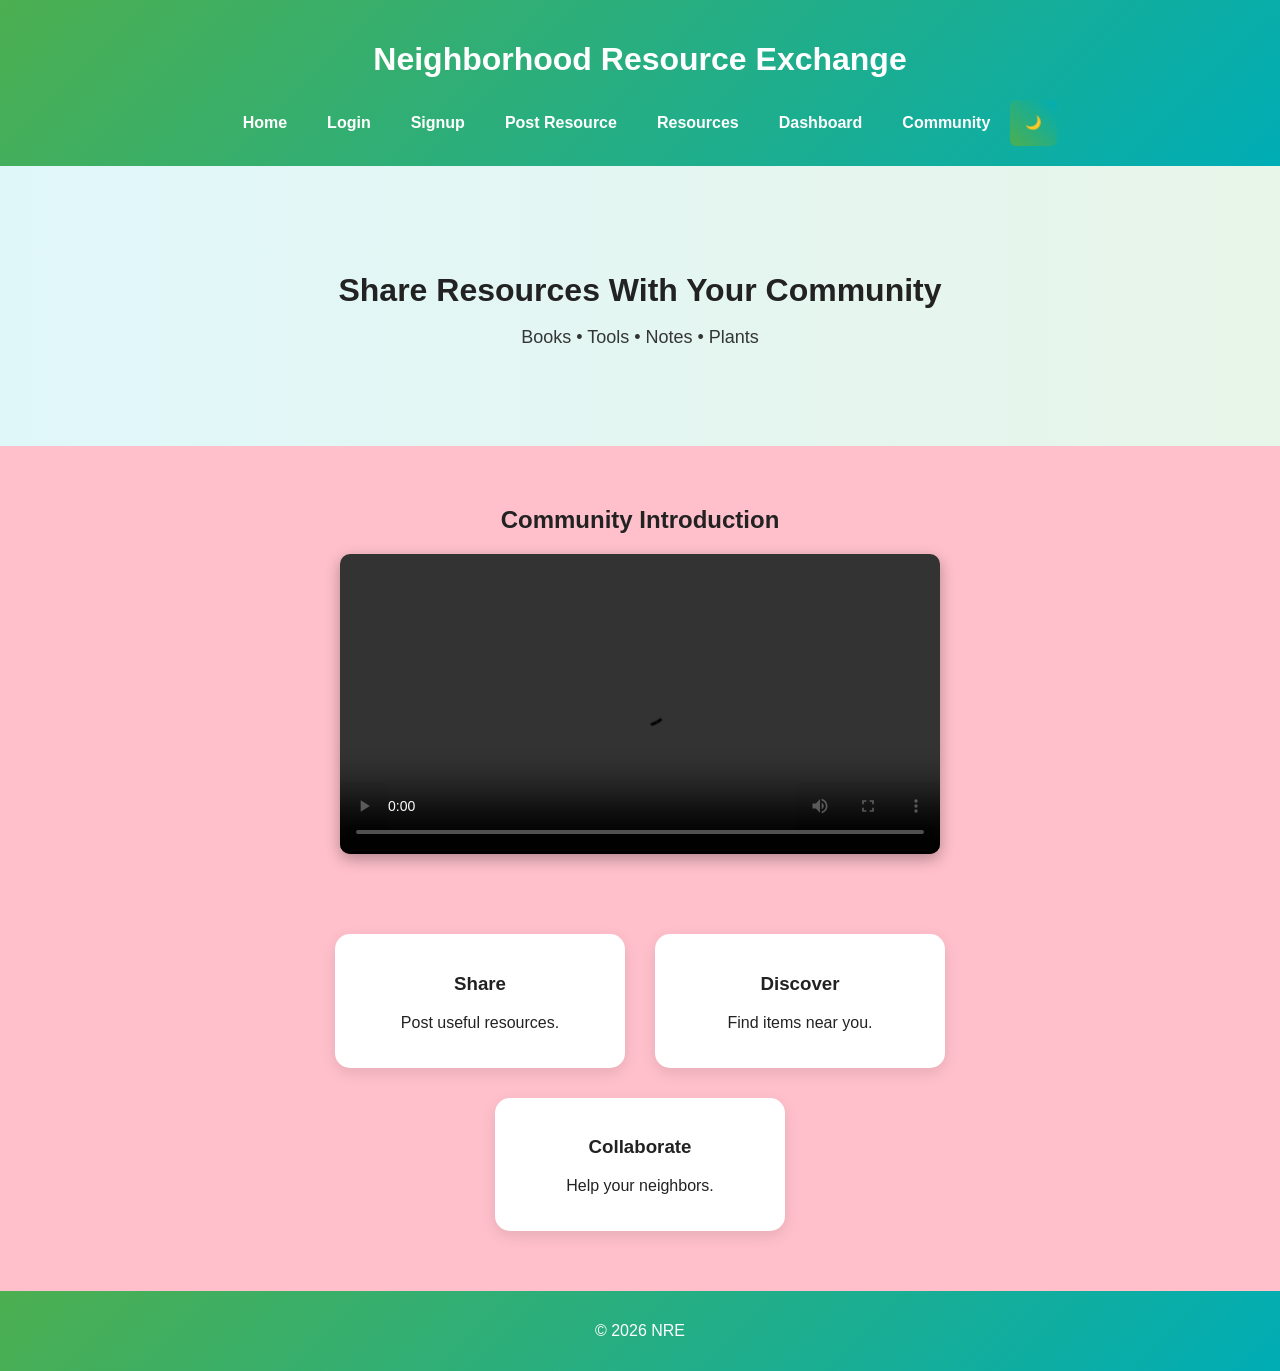
<file: index.html>
<!DOCTYPE html>
<html>

<head>
<meta charset="UTF-8">
<meta name="viewport" content="width=device-width,initial-scale=1.0">
<meta name="description" content="Neighborhood Resource Exchange">
<title>NRE Home</title>
<link rel="stylesheet" href="style.css">
</head>

<body>

<header>
<h1>Neighborhood Resource Exchange</h1>

<nav>
<a href="index.html">Home</a>
<a href="login.html">Login</a>
<a href="signup.html">Signup</a>
<a href="post.html">Post Resource</a>
<a href="resources.html">Resources</a>
<a href="dashboard.html">Dashboard</a>
<a href="community.html">Community</a>
<button id="themeToggle">🌙</button>
</nav>
</header>

<section class="hero">
<h2>Share Resources With Your Community</h2>
<p>Books • Tools • Notes • Plants</p>
</section>

<section class="videoSection">

<h2>Community Introduction</h2>

<video controls width="500">
<source src="https://www.w3schools.com/html/mov_bbb.mp4">
</video>

</section>

<section class="features">
<div id="notification"></div>
<div class="card">
<h3>Share</h3>
<p>Post useful resources.</p>
</div>

<div class="card">
<h3>Discover</h3>
<p>Find items near you.</p>
</div>

<div class="card">
<h3>Collaborate</h3>
<p>Help your neighbors.</p>
</div>

</section>

<footer>
<p>© 2026 NRE</p>
</footer>

<script src="script.js"></script>

</body>
</html>
</file>
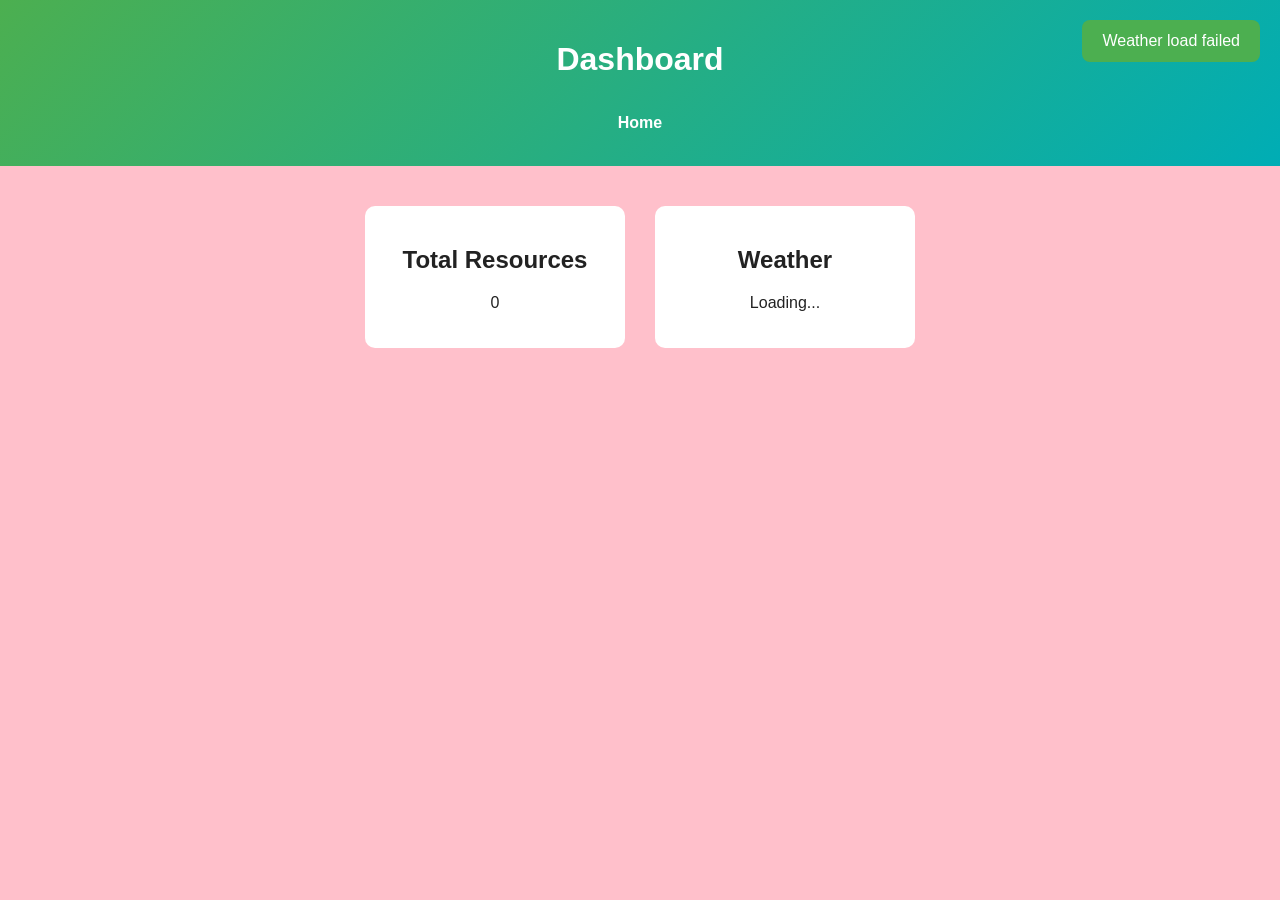
<file: dashboard.html>
<!DOCTYPE html>
<html>

<head>
<title>Dashboard</title>
<link rel="stylesheet" href="style.css">
</head>

<body>
<div id="notification"></div>
<header>
<h1>Dashboard</h1>
<nav>
<a href="index.html">Home</a>
</nav>
</header>

<section class="dashboard">

<div class="chartBox">
<h2>Total Resources</h2>
<p id="totalResources"></p>
</div>

<div class="chartBox">
<h2>Weather</h2>
<p id="weatherBox">Loading...</p>
</div>

</section>

</body>

<script src="script.js"></script>

</html>
</file>
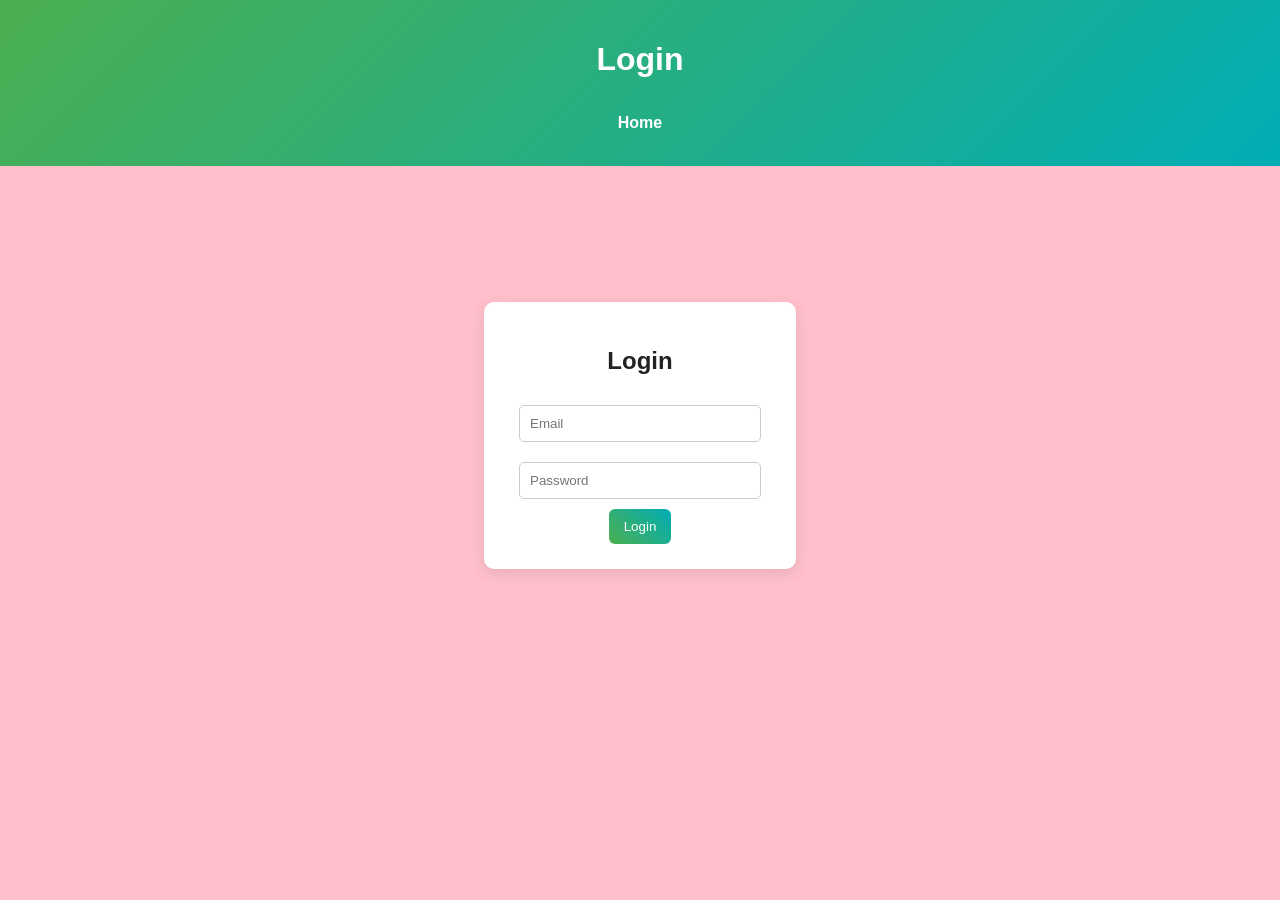
<file: login.html>
<!DOCTYPE html>
<html>

<head>
<title>Login</title>
<link rel="stylesheet" href="style.css">
</head>

<body>
<div id="notification"></div>
<header>
<h1>Login</h1>
<nav>
<a href="index.html">Home</a>
</nav>
</header>

<section class="formBox">

<form id="loginForm">

<h2>Login</h2>

<input type="email" id="loginEmail" placeholder="Email" required>
<input type="password" id="loginPass" placeholder="Password" required>

<button type="submit">Login</button>

</form>

</section>

<script src="script.js"></script>

</body>
</html>
</file>
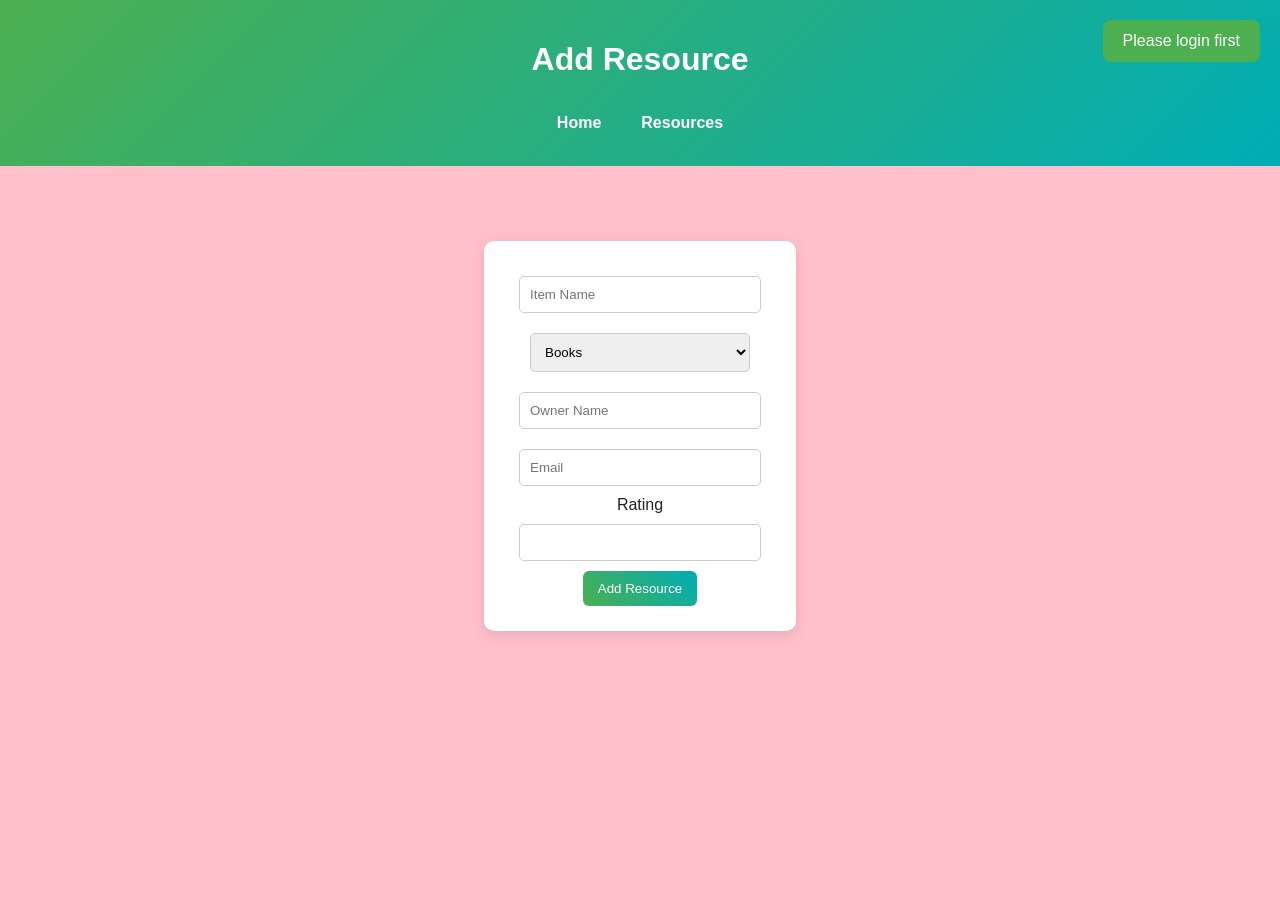
<file: post.html>
<!DOCTYPE html>
<html>

<head>
<title>Post Resource</title>
<link rel="stylesheet" href="style.css">
</head>

<body>
<div id="notification"></div>
<header>
<h1>Add Resource</h1>
<nav>
<a href="index.html">Home</a>
<a href="resources.html">Resources</a>
</nav>
</header>

<section class="formBox">

<form id="resourceForm">

<input type="text" id="name" placeholder="Item Name" required>

<select id="category">
<option>Books</option>
<option>Tools</option>
<option>Notes</option>
<option>Plants</option>
</select>

<input type="text" id="owner" placeholder="Owner Name">

<input type="email" id="contact" placeholder="Email">

<label>Rating</label>
<input type="number" id="rating" min="1" max="5">

<button type="submit">Add Resource</button>

</form>

</section>

<script src="script.js"></script>

</body>
</html>
</file>
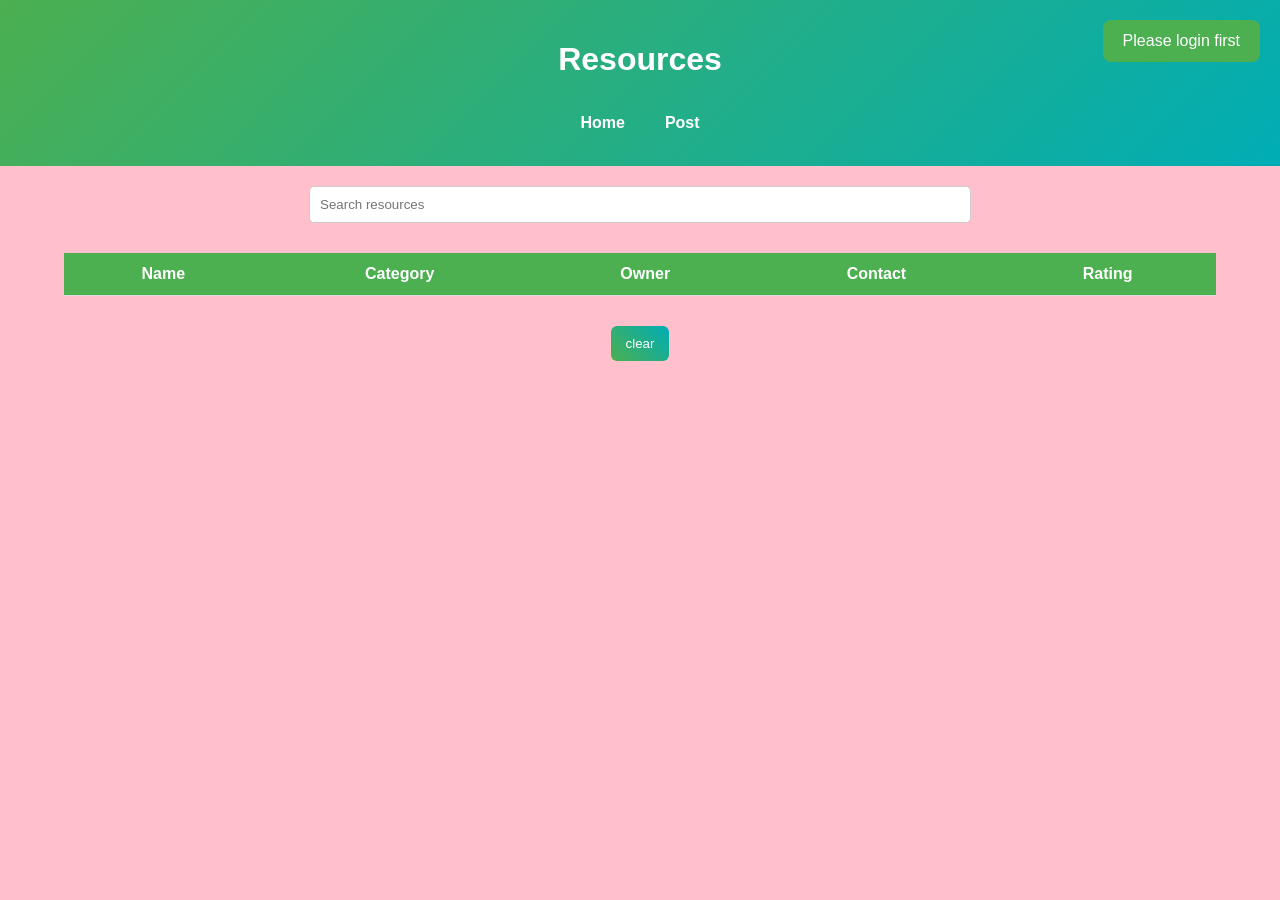
<file: resources.html>
<!DOCTYPE html>
<html>

<head>
<title>Resources</title>
<link rel="stylesheet" href="style.css">
</head>

<body>

<header>
<h1>Resources</h1>

<nav>
<a href="index.html">Home</a>
<a href="post.html">Post</a>
</nav>

</header>
<div id="notification"></div>
<section>

<input type="text" id="search" placeholder="Search resources">

<div class="table-container">

<table>

<thead>
<tr>
<th>Name</th>
<th>Category</th>
<th>Owner</th>
<th>Contact</th>
<th>Rating</th>
</tr>
</thead>

<tbody id="resourceTable">
</tbody>

</table>

</div>

<center><button onclick="clears()">clear</button></center>
</section>

<script src="script.js"></script>

</body>
</html>
</file>
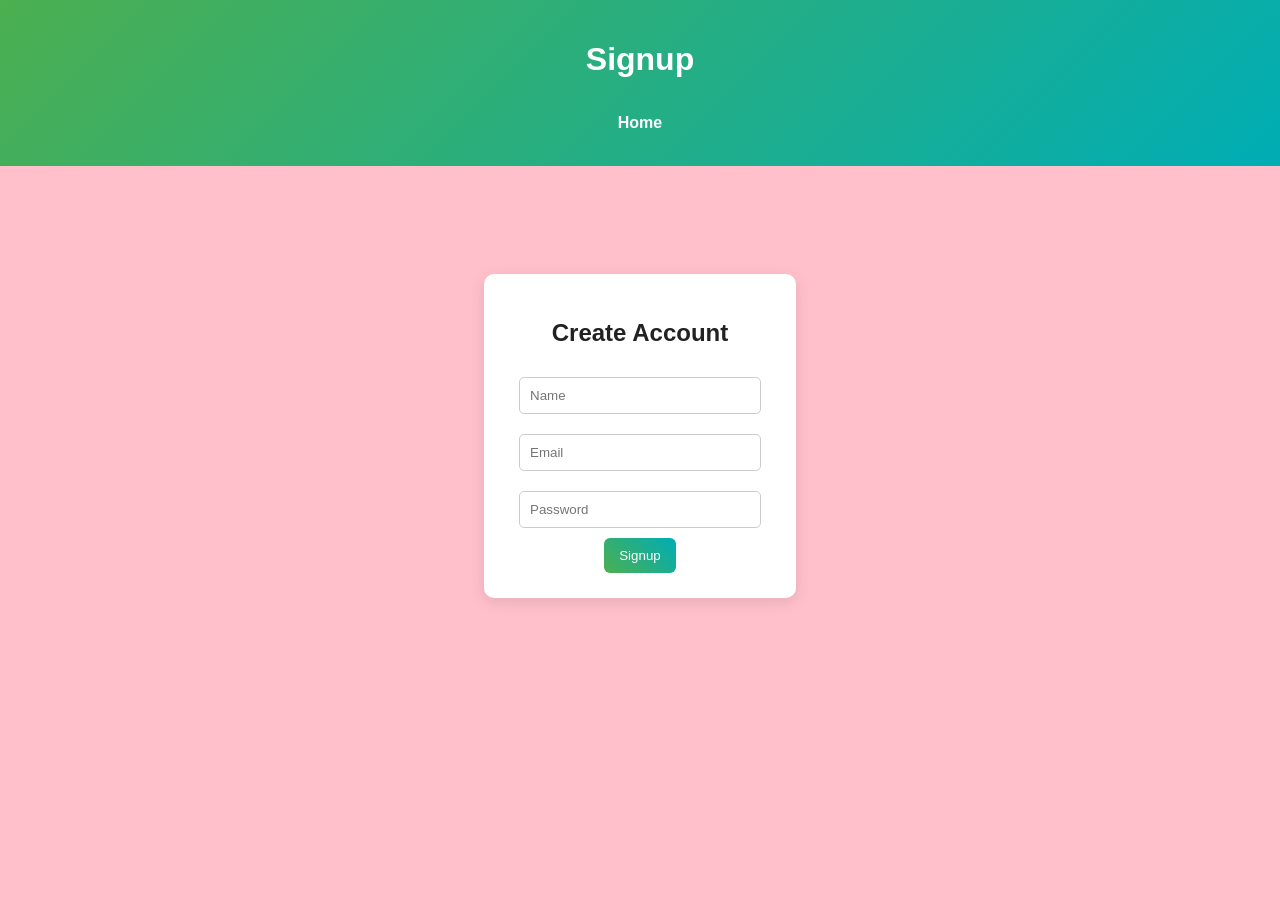
<file: signup.html>
<!DOCTYPE html>
<html>

<head>
<title>Signup</title>
<link rel="stylesheet" href="style.css">
</head>

<body>
<div id="notification"></div>
<header>
<h1>Signup</h1>
<nav>
<a href="index.html">Home</a>
</nav>
</header>

<section class="formBox">

<form id="signupForm">

<h2>Create Account</h2>

<input type="text" id="userName" placeholder="Name" required>
<input type="email" id="userEmail" placeholder="Email" required>
<input type="password" id="userPass" placeholder="Password" required>

<button type="submit">Signup</button>

</form>

</section>

<script src="script.js"></script>

</body>
</html>
</file>
<file: style.css>
/* ===== ROOT ===== */
:root{
--primary:#4CAF50;
--secondary:#00adb5;
--accent:#ff9800;
--bg:#f4f7fb;
--text:#222;
--card:#ffffff;
}

/* ===== DARK MODE ===== */
.dark{
--primary:#00adb5;
--secondary:#4CAF50;
--accent:#ffcc00;
--bg:#121212;
--text:#eee;
--card:#1e1e1e;
}

/* ===== GLOBAL ===== */
*{
transition:background 0.4s, color 0.4s;
}

body{
font-family:'Segoe UI',sans-serif;
background:var(--bg);
color:var(--text);
margin:0;
animation:fadeIn 0.8s ease-in;
background-color:pink;
}

@keyframes fadeIn{
from{opacity:0;}
to{opacity:1;}
}

/* ===== HEADER ===== */
header{
background:linear-gradient(135deg,var(--primary),var(--secondary));
color:white;
padding:20px;
text-align:center;
}

/* ===== NAV ===== */
nav{
display:flex;
justify-content:center;
flex-wrap:wrap;
margin-top:10px;
}

nav a{
margin:8px;
color:white;
text-decoration:none;
font-weight:bold;
padding:6px 12px;
border-radius:6px;
transition:0.3s;
}

nav a:hover{
background:white;
color:#222;
transform:scale(1.1);
}

/* ===== BUTTON ===== */
button{
background:linear-gradient(45deg,var(--primary),var(--secondary));
color:white;
border:none;
padding:10px 15px;
border-radius:6px;
cursor:pointer;
transition:0.3s;
}

button:hover{
transform:scale(1.08);
}

/* ===== HERO ===== */
.hero{
text-align:center;
padding:80px 20px;
background:linear-gradient(to right,#e0f7fa,#e8f5e9);
color:#222;
animation:fadeUp 1s ease;
}

.dark .hero{
background:linear-gradient(to right,#1e1e1e,#2c2c2c);
color:#fff;
}

.hero h2{
font-size:32px;
margin-bottom:10px;
}

.hero p{
font-size:18px;
opacity:0.9;
}

.dark .hero h2,
.dark .hero p{
color:#fff;
}

/* ===== ANIMATION ===== */
@keyframes fadeUp{
from{opacity:0; transform:translateY(40px);}
to{opacity:1;}
}

/* ===== FEATURES ===== */
.features{
display:flex;
flex-wrap:wrap;
justify-content:center;
gap:30px;
padding:40px;
max-width:700px;
margin:auto;
}

.card{
background:var(--card);
padding:20px;
border-radius:15px;
box-shadow:0 5px 15px rgba(0,0,0,0.1);
width:250px;
text-align:center;
transition:0.4s;
}

.card:hover{
transform:translateY(-10px) scale(1.05);
box-shadow:0 10px 25px rgba(0,0,0,0.2);
}

/* ===== FORM ===== */
.formBox{
display:flex;
justify-content:center;
align-items:center;
min-height:60vh;
}

form{
background:var(--card);
padding:25px;
border-radius:10px;
box-shadow:0 4px 15px rgba(0,0,0,0.1);
display:flex;
flex-direction:column;
align-items:center;
}

input,select{
padding:10px;
margin:10px;
border-radius:5px;
border:1px solid #ccc;
width:220px;
}

input:focus{
border-color:var(--primary);
box-shadow:0 0 8px var(--primary);
outline:none;
}

/* ===== SEARCH ===== */
#search{
display:block;
margin:20px auto;
width:50%;
padding:10px;
}

/* ===== TABLE (FIXED FULL WIDTH) ===== */
.table-container{
width:90%;
margin:30px auto;
overflow-x:auto;
}

table{
width:100%;
border-collapse:collapse;
background:var(--card);
}

th{
background:var(--primary);
color:white;
}

th,td{
padding:12px;
text-align:center;
border-bottom:1px solid #ddd;
}

tr:hover{
background:#f9f9f9;
}

/* ===== DASHBOARD ===== */
.dashboard{
display:flex;
flex-wrap:wrap;
justify-content:center;
gap:30px;
padding:40px;
}

.chartBox{
background:var(--card);
padding:20px;
border-radius:10px;
width:220px;
text-align:center;
}

/* ===== GALLERY ===== */
.gallery{
display:grid;
grid-template-columns:repeat(2,1fr);
gap:20px;
max-width:600px;
margin:40px auto;
}

.gallery img{
width:100%;
border-radius:10px;
transition:0.4s;
}

.gallery img:hover{
transform:scale(1.08);
}

/* ===== VIDEO ===== */
.videoSection{
display:flex;
flex-direction:column;
align-items:center;
justify-content:center;
padding:40px 20px;
text-align:center;
}

.videoSection video{
width:90%;
max-width:600px;
border-radius:10px;
box-shadow:0 5px 15px rgba(0,0,0,0.3);
}

/* ===== MAP ===== */
iframe{
display:block;
margin:20px auto;
border-radius:10px;
max-width:90%;
}

/* ===== NOTIFICATION ===== */
#notification{
position:fixed;
top:20px;
right:20px;
background:var(--primary);
color:white;
padding:12px 20px;
border-radius:8px;
display:none;
z-index:1000;
}

/* ===== FOOTER ===== */
footer{
text-align:center;
padding:15px;
background:linear-gradient(135deg,var(--primary),var(--secondary));
color:white;
margin-top:20px;
}

/* ===== MOBILE RESPONSIVE ===== */
@media(max-width:768px){

.hero{
padding:50px 10px;
}

.features{
flex-direction:column;
align-items:center;
}

.card{
width:90%;
}

.gallery{
grid-template-columns:1fr;
}

nav{
flex-direction:column;
}

#search{
width:90%;
}

input,select{
width:90%;
}

}
</file>
